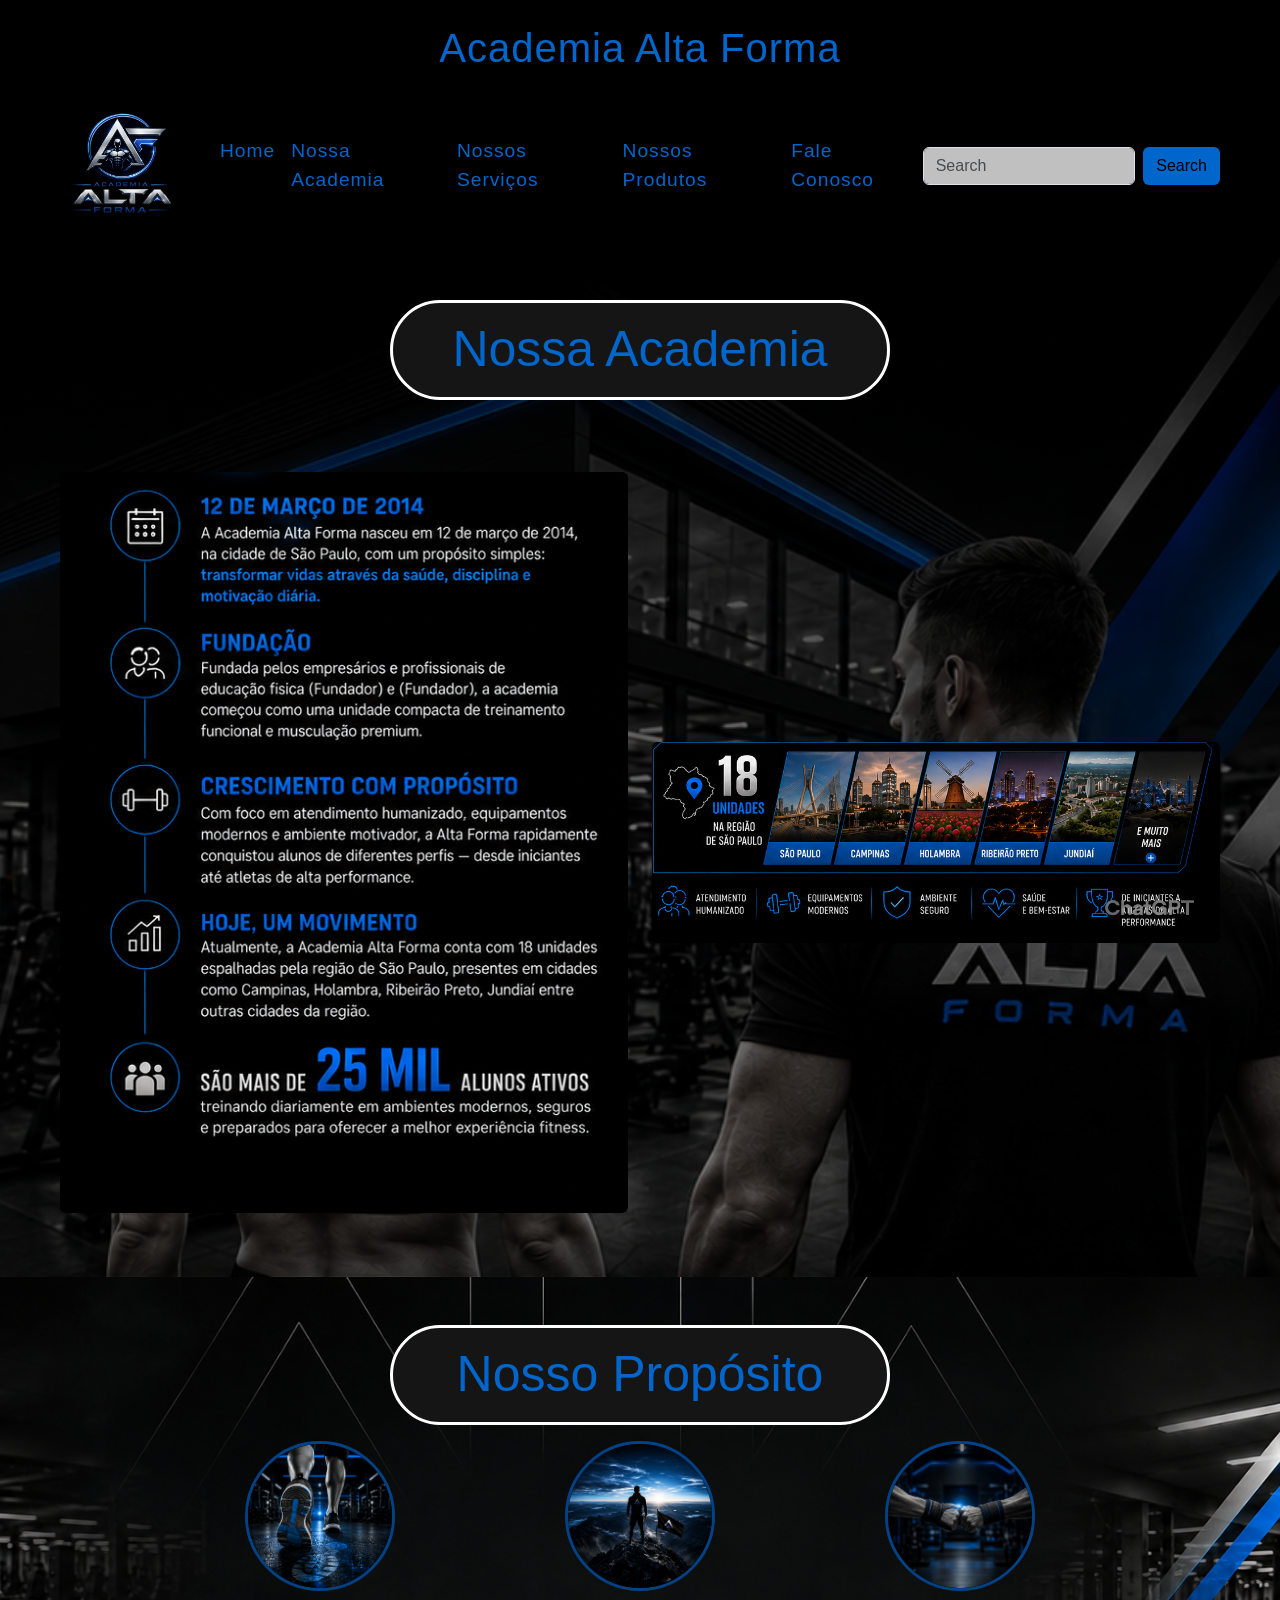
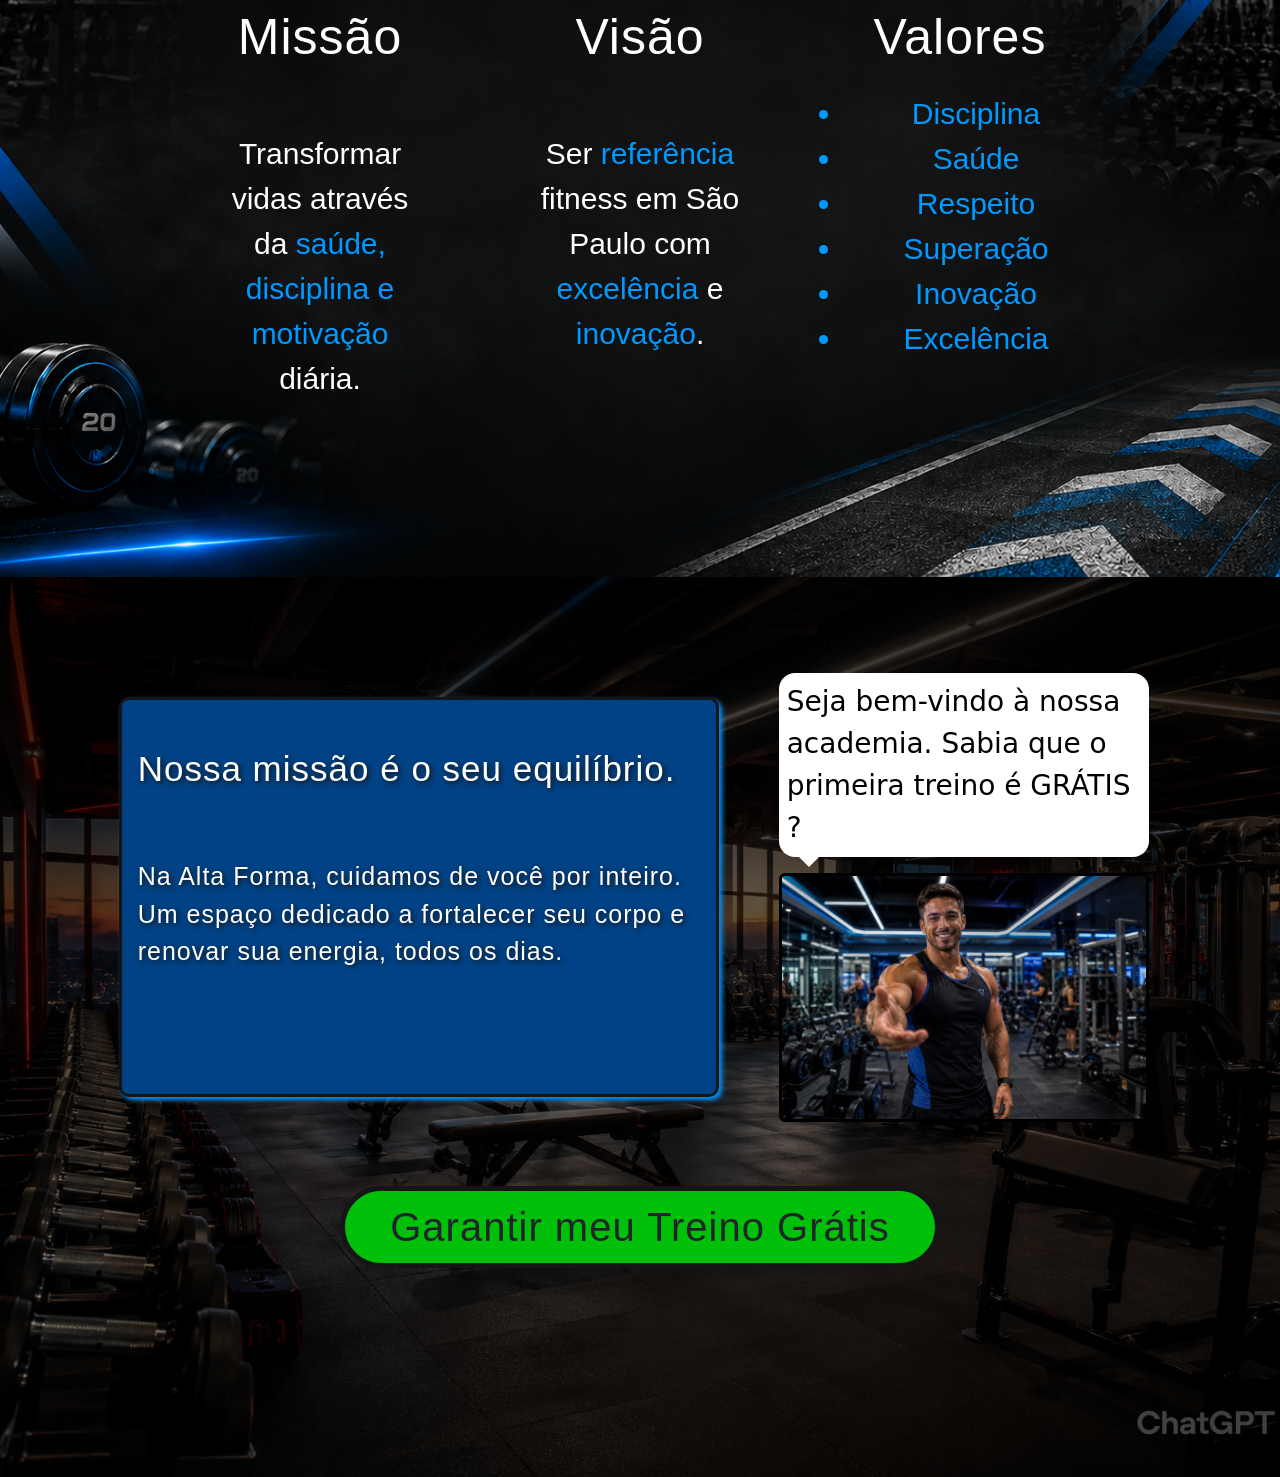
<file: projeto1/academia.html>
<!doctype html>
<html lang="en">
  <head>
    <meta charset="UTF-8" />
    <meta name="viewport" content="width=device-width, initial-scale=1.0" />
    <link
      href="https://cdn.jsdelivr.net/npm/bootstrap@5.3.8/dist/css/bootstrap.min.css"
      rel="stylesheet"
      integrity="sha384-sRIl4kxILFvY47J16cr9ZwB07vP4J8+LH7qKQnuqkuIAvNWLzeN8tE5YBujZqJLB"
      crossorigin="anonymous"
    />
    <link
      rel="icon"
      href="imagens/logo.png"
      sizes="32x32"
      type="image/png"
      class="favicon"
    />
    <style type="text/css">
      @import url(style.css);
    </style>
    <title>Academia Alta Forma | Nossa Academia</title>
  </head>
  <body>
    <header>
      <h1 class="text-center p-4 m-0">Academia Alta Forma</h1>
      <nav class="navbar navbar-expand-lg px-5">
        <div class="container-fluid gap-2 mb-3">
          <a class="navbar-brand" href="index.html#home"
            ><img
              src="imagens/logo.png"
              alt="Logo"
              class="img-fluid"
              style="max-width: 128px; max-height: 128px"
          /></a>
          <button
            class="navbar-toggler"
            type="button"
            data-bs-toggle="collapse"
            data-bs-target="#navbarSupportedContent"
            aria-controls="navbarSupportedContent"
            aria-expanded="false"
            aria-label="Toggle navigation"
          >
            <span class="navbar-toggler-icon"></span>
          </button>
          <div class="collapse navbar-collapse" id="navbarSupportedContent">
            <ul class="navbar-nav me-auto mb-2 mb-lg-0">
              <li class="nav-item">
                <a class="nav-link active" href="index.html#home">Home</a>
              </li>
              <li class="nav-item">
                <a class="nav-link active" href="academia.html#nossa-academia"
                  >Nossa Academia</a
                >
              </li>
              <li class="nav-item">
                <a class="nav-link active" href="servico.html#nossos-servicos"
                  >Nossos Serviços</a
                >
              </li>
              <li class="nav-item">
                <a class="nav-link active" href="produtos.html#produtos"
                  >Nossos Produtos</a
                >
              </li>
              <li class="nav-item">
                <a class="nav-link active" href="faleconosco.html#forms"
                  >Fale Conosco</a
                >
              </li>
            </ul>
            <form class="d-flex" role="search">
              <input
                class="form-control me-2 input-search"
                type="search"
                placeholder="Search"
                aria-label="Search"
              />
              <button class="btn btn-search" type="submit">Search</button>
            </form>
          </div>
        </div>
      </nav>
    </header>
    <main>
      <section class="section-academia-1" id="nossa-academia">
        <div class="d-flex align-items-center justify-content-center pt-5">
          <h1 class="titulo text-center p-3">Nossa Academia</h1>
        </div>
        <div class="row justify-content-center align-items-center p-5 m-0">
          <div class="col-md-6">
            <img
              src="imagens/academia-fundacao.png"
              alt=""
              class="img-fluid rounded d-flex my-3"
            />
          </div>
          <div class="col-md-6">
            <img
              src="imagens/academia-info.png"
              alt=""
              class="img-fluid rounded d-flex my-3"
            />
          </div>
        </div>
      </section>
      <section class="section-academia-2" id="proposito">
        <div class="d-flex align-items-center justify-content-center pt-5">
          <h1 class="titulo text-center p-3">Nosso Propósito</h1>
        </div>
        <div class="row text-center d-flex justify-content-center pt-2 m-0">
          <div class="col-md-3">
            <img
              src="imagens/missao.png"
              alt=""
              class="img-fluid img-prop mb-3"
            />
            <h3 class="titulo-prop">Missão</h3>
            <p class="texto-info pt-3 m-5">
              Transformar vidas através da
              <span class="texto-azul">saúde, disciplina e motivação</span>
              diária.
            </p>
          </div>
          <div class="col-md-3">
            <img
              src="imagens/visao.png"
              alt=""
              class="img-fluid img-prop mb-3"
            />
            <h3 class="titulo-prop">Visão</h3>
            <p class="texto-info pt-3 m-5">
              Ser <span class="texto-azul">referência</span> fitness em São
              Paulo com <span class="texto-azul">excelência</span> e
              <span class="texto-azul">inovação</span>.
            </p>
          </div>
          <div class="col-md-3">
            <img
              src="imagens/valores.png"
              alt=""
              class="img-fluid img-prop mb-3"
            />
            <h3 class="titulo-prop">Valores</h3>
            <ul class="estilo-lista py-3">
              <li>Disciplina</li>
              <li>Saúde</li>
              <li>Respeito</li>
              <li>Superação</li>
              <li>Inovação</li>
              <li>Excelência</li>
            </ul>
          </div>
        </div>
      </section>
      <section class="section-academia-3" id="experimentacao">
        <div
          class="row d-flex align-items-center justify-content-center px-5 pt-5 m-0 gap-5"
        >
          <div class="col-md-4 card p-3 my-5 pt-5">
            <h5 class="card-title">Nossa missão é o seu equilíbrio.</h5>
            <p class="card-text">
              Na Alta Forma, cuidamos de você por inteiro. Um espaço dedicado a
              fortalecer seu corpo e renovar sua energia, todos os dias.
            </p>
          </div>
          <div class="col-md-4 my-5">
            <div
              class="balao-fala bg-dark text-white p-2 rounded-4 shadow-sm mb-3"
            >
              Seja bem-vindo à nossa academia. Sabia que o primeira treino é
              GRÁTIS ?
            </div>
            <img
              src="imagens/promo.png"
              alt=""
              class="img-fluid rounded img-promo"
            />
          </div>
        </div>
        <div
          class="d-flex justify-content-center align-items-center m-0 pb-5 p-3"
        >
          <button class="btn btn-promo" type="button">
            Garantir meu Treino Grátis
          </button>
        </div>
      </section>
    </main>
    <script
      src="https://cdn.jsdelivr.net/npm/bootstrap@5.3.8/dist/js/bootstrap.bundle.min.js"
      integrity="sha384-FKyoEForCGlyvwx9Hj09JcYn3nv7wiPVlz7YYwJrWVcXK/BmnVDxM+D2scQbITxI"
      crossorigin="anonymous"
    ></script>
  </body>
</html>
</file>
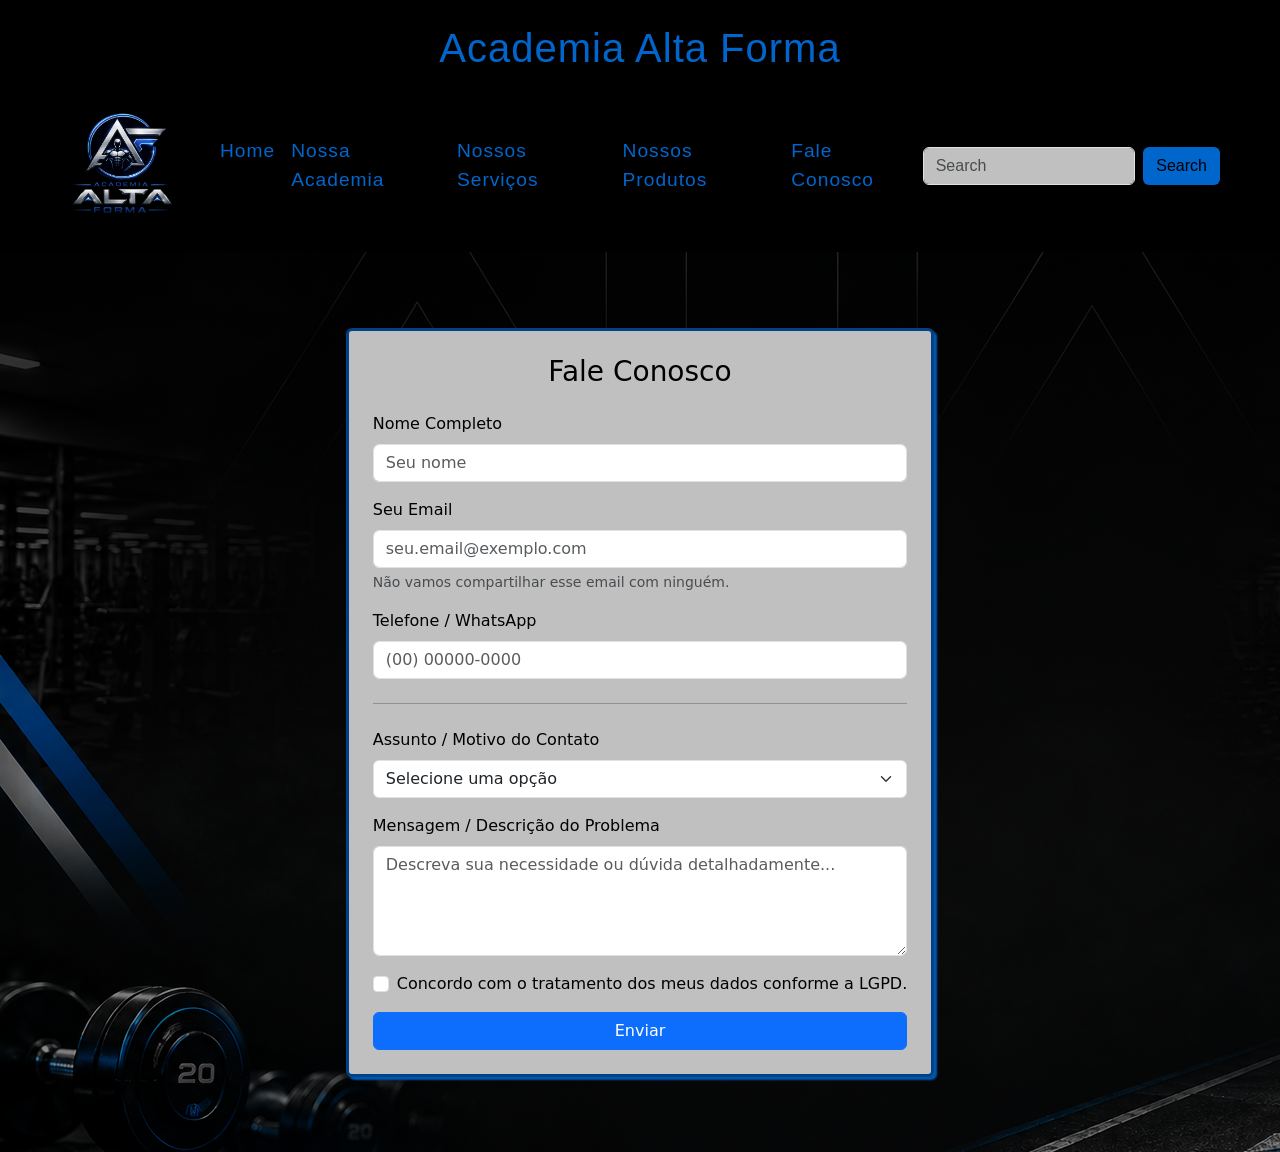
<file: projeto1/faleconosco.html>
<!doctype html>
<html lang="en">
  <head>
    <meta charset="UTF-8" />
    <meta name="viewport" content="width=device-width, initial-scale=1.0" />
    <link
      href="https://cdn.jsdelivr.net/npm/bootstrap@5.3.8/dist/css/bootstrap.min.css"
      rel="stylesheet"
      integrity="sha384-sRIl4kxILFvY47J16cr9ZwB07vP4J8+LH7qKQnuqkuIAvNWLzeN8tE5YBujZqJLB"
      crossorigin="anonymous"
    />
    <link
      rel="icon"
      href="imagens/logo.png"
      sizes="32x32"
      type="image/png"
      class="favicon"
    />
    <style type="text/css">
      @import url(style.css);
    </style>
    <title>Academia Alta Forma | Home</title>
  </head>
  <body>
    <header>
      <h1 class="text-center p-4 m-0">Academia Alta Forma</h1>
      <nav class="navbar navbar-expand-lg px-5">
        <div class="container-fluid gap-2 mb-3">
          <a class="navbar-brand" href="index.html#home"
            ><img
              src="imagens/logo.png"
              alt="Logo"
              class="img-fluid"
              style="max-width: 128px; max-height: 128px"
          /></a>
          <button
            class="navbar-toggler"
            type="button"
            data-bs-toggle="collapse"
            data-bs-target="#navbarSupportedContent"
            aria-controls="navbarSupportedContent"
            aria-expanded="false"
            aria-label="Toggle navigation"
          >
            <span class="navbar-toggler-icon"></span>
          </button>
          <div class="collapse navbar-collapse" id="navbarSupportedContent">
            <ul class="navbar-nav me-auto mb-2 mb-lg-0">
              <li class="nav-item">
                <a class="nav-link active" href="index.html#home">Home</a>
              </li>
              <li class="nav-item">
                <a class="nav-link active" href="academia.html#nossa-academia"
                  >Nossa Academia</a
                >
              </li>
              <li class="nav-item">
                <a class="nav-link active" href="servico.html#nossos-servicos"
                  >Nossos Serviços</a
                >
              </li>
              <li class="nav-item">
                <a class="nav-link active" href="produtos.html#produtos"
                  >Nossos Produtos</a
                >
              </li>
              <li class="nav-item">
                <a class="nav-link active" href="faleconosco.html#forms"
                  >Fale Conosco</a
                >
              </li>
            </ul>
            <form class="d-flex" role="search">
              <input
                class="form-control me-2 input-search"
                type="search"
                placeholder="Search"
                aria-label="Search"
              />
              <button class="btn btn-search" type="submit">Search</button>
            </form>
          </div>
        </div>
      </nav>
    </header>
    <main>
      <section
        class="section-fale-forms justify-content-center align-items-center d-flex"
        id="forms"
      >
        <div class="card p-4">
          <h3 class="mb-4 text-center">Fale Conosco</h3>
          <form action="">
            <div class="mb-3">
              <label for="nomeCompleto" class="form-label">Nome Completo</label>
              <input
                type="text"
                class="form-control"
                id="nomeCompleto"
                placeholder="Seu nome"
                required
              />
            </div>

            <div class="mb-3">
              <label for="exampleInputEmail1" class="form-label"
                >Seu Email</label
              >
              <input
                type="email"
                class="form-control"
                id="exampleInputEmail1"
                placeholder="seu.email@exemplo.com"
                aria-describedby="emailHelp"
                required
              />
              <div id="emailHelp" class="form-text">
                Não vamos compartilhar esse email com ninguém.
              </div>
            </div>

            <div class="mb-3">
              <label for="telefone" class="form-label"
                >Telefone / WhatsApp</label
              >
              <input
                type="tel"
                class="form-control"
                id="telefone"
                placeholder="(00) 00000-0000"
              />
            </div>

            <hr class="my-4" />

            <div class="mb-3">
              <label for="assunto" class="form-label"
                >Assunto / Motivo do Contato</label
              >
              <select class="form-select" id="assunto" required>
                <option value="" selected disabled>Selecione uma opção</option>
                <option value="suporte">Suporte Técnico</option>
                <option value="duvidas">Dúvidas sobre Produtos/Serviços</option>
                <option value="financeiro">Financeiro / Cobrança</option>
                <option value="reclamacoes">Reclamações ou Sugestões</option>
                <option value="parcerias">Parcerias / Comercial</option>
              </select>
            </div>
            <div class="mb-3">
              <label for="mensagem" class="form-label"
                >Mensagem / Descrição do Problema</label
              >
              <textarea
                class="form-control"
                id="mensagem"
                rows="4"
                placeholder="Descreva sua necessidade ou dúvida detalhadamente..."
                required
              ></textarea>
            </div>

            <!-- Seção 3: Encerramento e LGPD -->
            <div class="mb-3 form-check">
              <input
                type="checkbox"
                class="form-check-input"
                id="exampleCheck1"
                required
              />
              <label class="form-check-label" for="exampleCheck1"
                >Concordo com o tratamento dos meus dados conforme a
                LGPD.</label
              >
            </div>

            <div class="d-grid">
              <button type="submit" class="btn btn-primary">Enviar</button>
            </div>
          </form>
        </div>
      </section>
    </main>
    <script
      src="https://cdn.jsdelivr.net/npm/bootstrap@5.3.8/dist/js/bootstrap.bundle.min.js"
      integrity="sha384-FKyoEForCGlyvwx9Hj09JcYn3nv7wiPVlz7YYwJrWVcXK/BmnVDxM+D2scQbITxI"
      crossorigin="anonymous"
    ></script>
  </body>
</html>
</file>
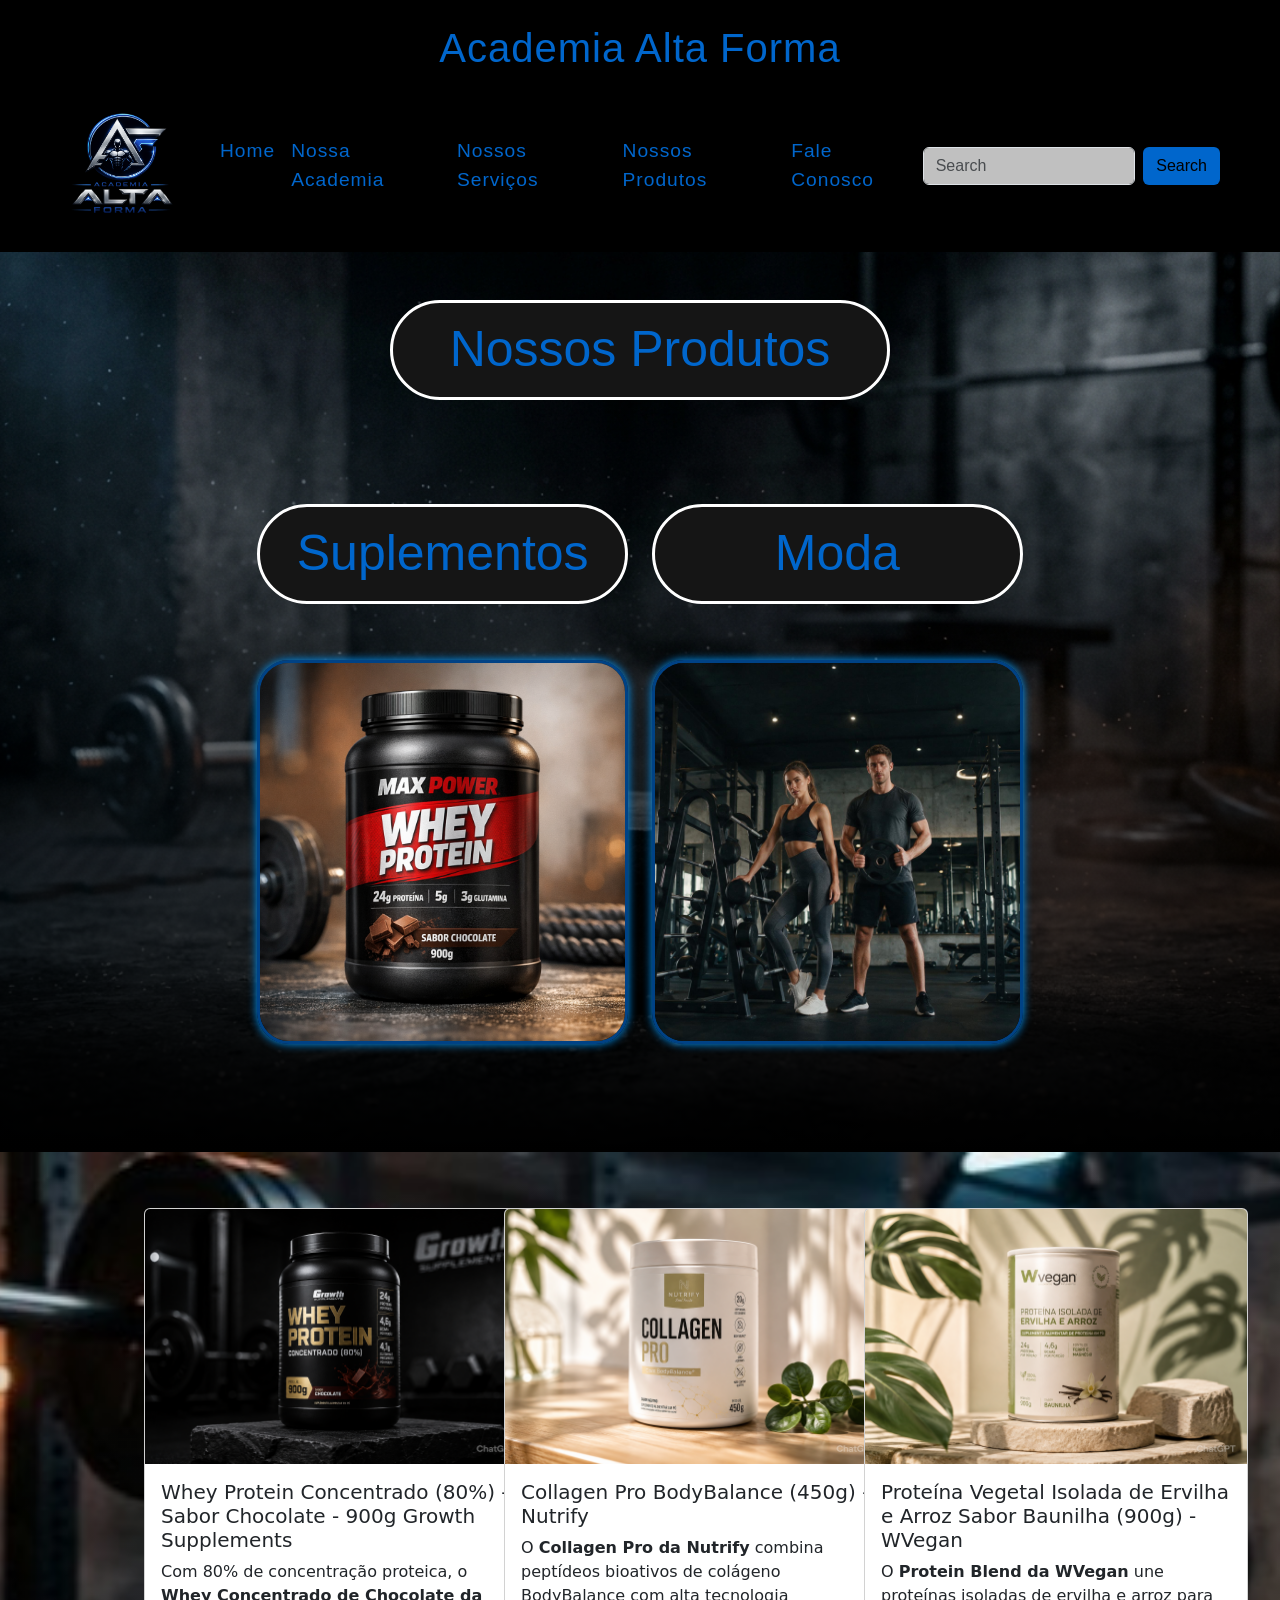
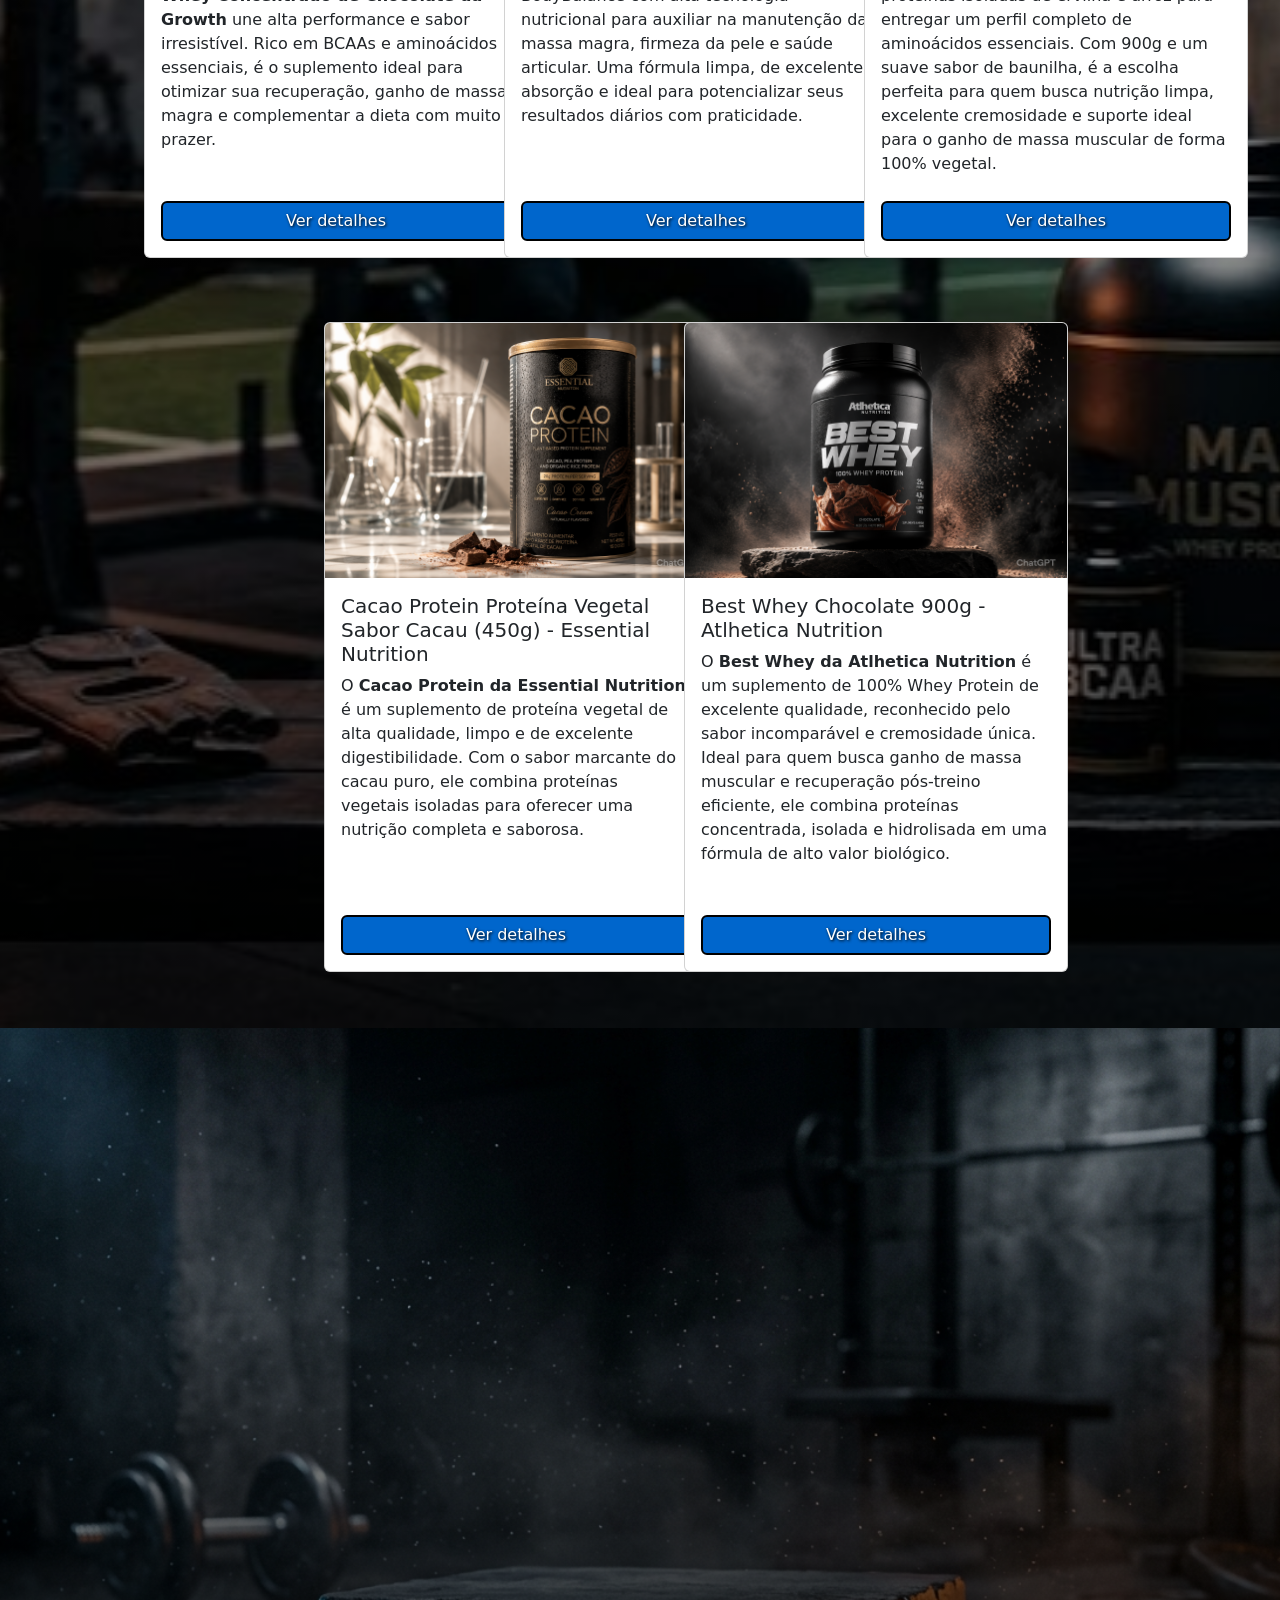
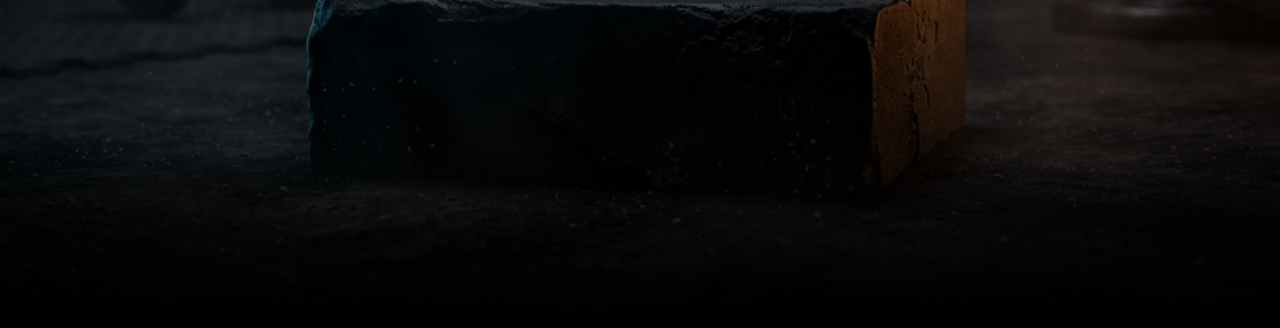
<file: projeto1/produtos.html>
<!doctype html>
<html lang="en">
  <head>
    <meta charset="UTF-8" />
    <meta name="viewport" content="width=device-width, initial-scale=1.0" />
    <link
      href="https://cdn.jsdelivr.net/npm/bootstrap@5.3.8/dist/css/bootstrap.min.css"
      rel="stylesheet"
      integrity="sha384-sRIl4kxILFvY47J16cr9ZwB07vP4J8+LH7qKQnuqkuIAvNWLzeN8tE5YBujZqJLB"
      crossorigin="anonymous"
    />
    <link
      rel="icon"
      href="imagens/logo.png"
      sizes="32x32"
      type="image/png"
      class="favicon"
    />
    <style type="text/css">
      @import url(style.css);
    </style>
    <title>Academia Alta Forma | Nossos Produtos</title>
  </head>
  <body>
    <header>
      <h1 class="text-center p-4 m-0">Academia Alta Forma</h1>
      <nav class="navbar navbar-expand-lg px-5">
        <div class="container-fluid gap-2 mb-3">
          <a class="navbar-brand" href="index.html#home"
            ><img
              src="imagens/logo.png"
              alt="Logo"
              class="img-fluid"
              style="max-width: 128px; max-height: 128px"
          /></a>
          <button
            class="navbar-toggler"
            type="button"
            data-bs-toggle="collapse"
            data-bs-target="#navbarSupportedContent"
            aria-controls="navbarSupportedContent"
            aria-expanded="false"
            aria-label="Toggle navigation"
          >
            <span class="navbar-toggler-icon"></span>
          </button>
          <div class="collapse navbar-collapse" id="navbarSupportedContent">
            <ul class="navbar-nav me-auto mb-2 mb-lg-0">
              <li class="nav-item">
                <a class="nav-link active" href="index.html#home">Home</a>
              </li>
              <li class="nav-item">
                <a class="nav-link active" href="academia.html#nossa-academia"
                  >Nossa Academia</a
                >
              </li>
              <li class="nav-item">
                <a class="nav-link active" href="servico.html#nossos-servicos"
                  >Nossos Serviços</a
                >
              </li>
              <li class="nav-item">
                <a class="nav-link active" href="produtos.html#produtos"
                  >Nossos Produtos</a
                >
              </li>
              <li class="nav-item">
                <a class="nav-link active" href="faleconosco.html#forms"
                  >Fale Conosco</a
                >
              </li>
            </ul>
            <form class="d-flex" role="search">
              <input
                class="form-control me-2 input-search"
                type="search"
                placeholder="Search"
                aria-label="Search"
              />
              <button class="btn btn-search" type="submit">Search</button>
            </form>
          </div>
        </div>
      </nav>
    </header>
    <main>
      <section class="section-produtos-1" id="produtos">
        <div class="d-flex align-items-center justify-content-center pt-5">
          <h1 class="titulo text-center p-3">Nossos Produtos</h1>
        </div>
        <div
          class="row justify-content-center d-flex align-items-center m-0 p-5"
        >
          <div class="col-md-4">
            <a href="#suplementos" class="text-decoration-none">
              <div
                class="d-flex align-items-center justify-content-center pt-5"
              >
                <h1 class="titulo text-center p-3">Suplementos</h1>
              </div>
            </a>
            <a
              href="#suplementos"
              class="text-decoration-none text-center d-flex justify-content-center pt-5"
            >
              <img
                src="imagens/img-opcao1.png"
                alt="Opção Suplementos"
                class="img-fluid rounded-5 img-opcao"
              />
            </a>
          </div>
          <div class="col-md-4">
            <a href="#moda" class="text-decoration-none">
              <div
                class="d-flex align-items-center justify-content-center pt-5"
              >
                <h1 class="titulo text-center p-3">Moda</h1>
              </div>
            </a>
            <a
              href="#moda"
              class="text-decoration-none text-center d-flex justify-content-center pt-5"
            >
              <img
                src="imagens/img-opcao2.jpeg"
                alt="Opção Moda"
                class="img-fluid rounded-5 img-opcao"
              />
            </a>
          </div>
        </div>
      </section>
      <section class="section-produtos-2" id="suplementos">
        <div
          class="row d-flex justify-content-center align-items-center p-5 gap-5 m-0"
        >
          <div class="col-md-3 m-2">
            <div class="card">
              <img
                src="imagens/growth-produtos.png"
                class="card-img-top"
                alt="Suplemento Growth"
              />
              <div class="card-body d-flex flex-column">
                <h5 class="card-title">
                  Whey Protein Concentrado (80%) - Sabor Chocolate - 900g Growth
                  Supplements
                </h5>
                <p class="card-text">
                  Com 80% de concentração proteica, o
                  <strong>Whey Concentrado de Chocolate da Growth</strong> une
                  alta performance e sabor irresistível. Rico em BCAAs e
                  aminoácidos essenciais, é o suplemento ideal para otimizar sua
                  recuperação, ganho de massa magra e complementar a dieta com
                  muito prazer.
                </p>
                <a href="#" class="btn btn-detalhes mt-auto">Ver detalhes</a>
              </div>
            </div>
          </div>
          <div class="col-md-3 m-2">
            <div class="card">
              <img
                src="imagens/nutrify-produtos.png"
                class="card-img-top"
                alt="Suplemento NUTRIFY"
              />
              <div class="card-body d-flex flex-column">
                <h5 class="card-title">
                  Collagen Pro BodyBalance (450g) - Nutrify
                </h5>
                <p class="card-text">
                  O <strong>Collagen Pro da Nutrify</strong> combina peptídeos
                  bioativos de colágeno BodyBalance com alta tecnologia
                  nutricional para auxiliar na manutenção da massa magra,
                  firmeza da pele e saúde articular. Uma fórmula limpa, de
                  excelente absorção e ideal para potencializar seus resultados
                  diários com praticidade.
                </p>
                <a href="#" class="btn btn-detalhes mt-auto">Ver detalhes </a>
              </div>
            </div>
          </div>
          <div class="col-md-3 m-2">
            <div class="card">
              <img
                src="imagens/wvegan-produtos.png"
                class="card-img-top"
                alt="Suplemento Wvegan"
              />
              <div class="card-body d-flex flex-column">
                <h5 class="card-title">
                  Proteína Vegetal Isolada de Ervilha e Arroz Sabor Baunilha
                  (900g) - WVegan
                </h5>
                <p class="card-text">
                  O <strong>Protein Blend da WVegan</strong> une proteínas
                  isoladas de ervilha e arroz para entregar um perfil completo
                  de aminoácidos essenciais. Com 900g e um suave sabor de
                  baunilha, é a escolha perfeita para quem busca nutrição limpa,
                  excelente cremosidade e suporte ideal para o ganho de massa
                  muscular de forma 100% vegetal.
                </p>
                <a href="#" class="btn btn-detalhes mt-auto">Ver detalhes</a>
              </div>
            </div>
          </div>
          <div class="col-md-3 m-2">
            <div class="card">
              <img
                src="imagens/essential-produtos.png"
                class="card-img-top"
                alt="Suplemento Essential Nutrition"
              />
              <div class="card-body d-flex flex-column">
                <h5 class="card-title">
                  Cacao Protein Proteína Vegetal Sabor Cacau (450g) - Essential
                  Nutrition
                </h5>
                <p class="card-text">
                  O <strong>Cacao Protein da Essential Nutrition</strong> é um
                  suplemento de proteína vegetal de alta qualidade, limpo e de
                  excelente digestibilidade. Com o sabor marcante do cacau puro,
                  ele combina proteínas vegetais isoladas para oferecer uma
                  nutrição completa e saborosa.
                </p>
                <a href="#" class="btn btn-detalhes mt-auto">Ver detalhes</a>
              </div>
            </div>
          </div>
          <div class="col-md-3 m-2">
            <div class="card">
              <img
                src="imagens/athletica-produtos.png"
                class="card-img-top"
                alt="Suplemento Atlhetica Nutrition"
              />
              <div class="card-body d-flex flex-column">
                <h5 class="card-title">
                  Best Whey Chocolate 900g - Atlhetica Nutrition
                </h5>
                <p class="card-text">
                  O <strong>Best Whey da Atlhetica Nutrition</strong> é um
                  suplemento de 100% Whey Protein de excelente qualidade,
                  reconhecido pelo sabor incomparável e cremosidade única. Ideal
                  para quem busca ganho de massa muscular e recuperação
                  pós-treino eficiente, ele combina proteínas concentrada,
                  isolada e hidrolisada em uma fórmula de alto valor biológico.
                </p>
                <a href="#" class="btn btn-detalhes mt-auto">Ver detalhes</a>
              </div>
            </div>
          </div>
        </div>
      </section>
      <section class="section-produtos-3" id="moda"></section>
    </main>
  </body>
</html>
</file>
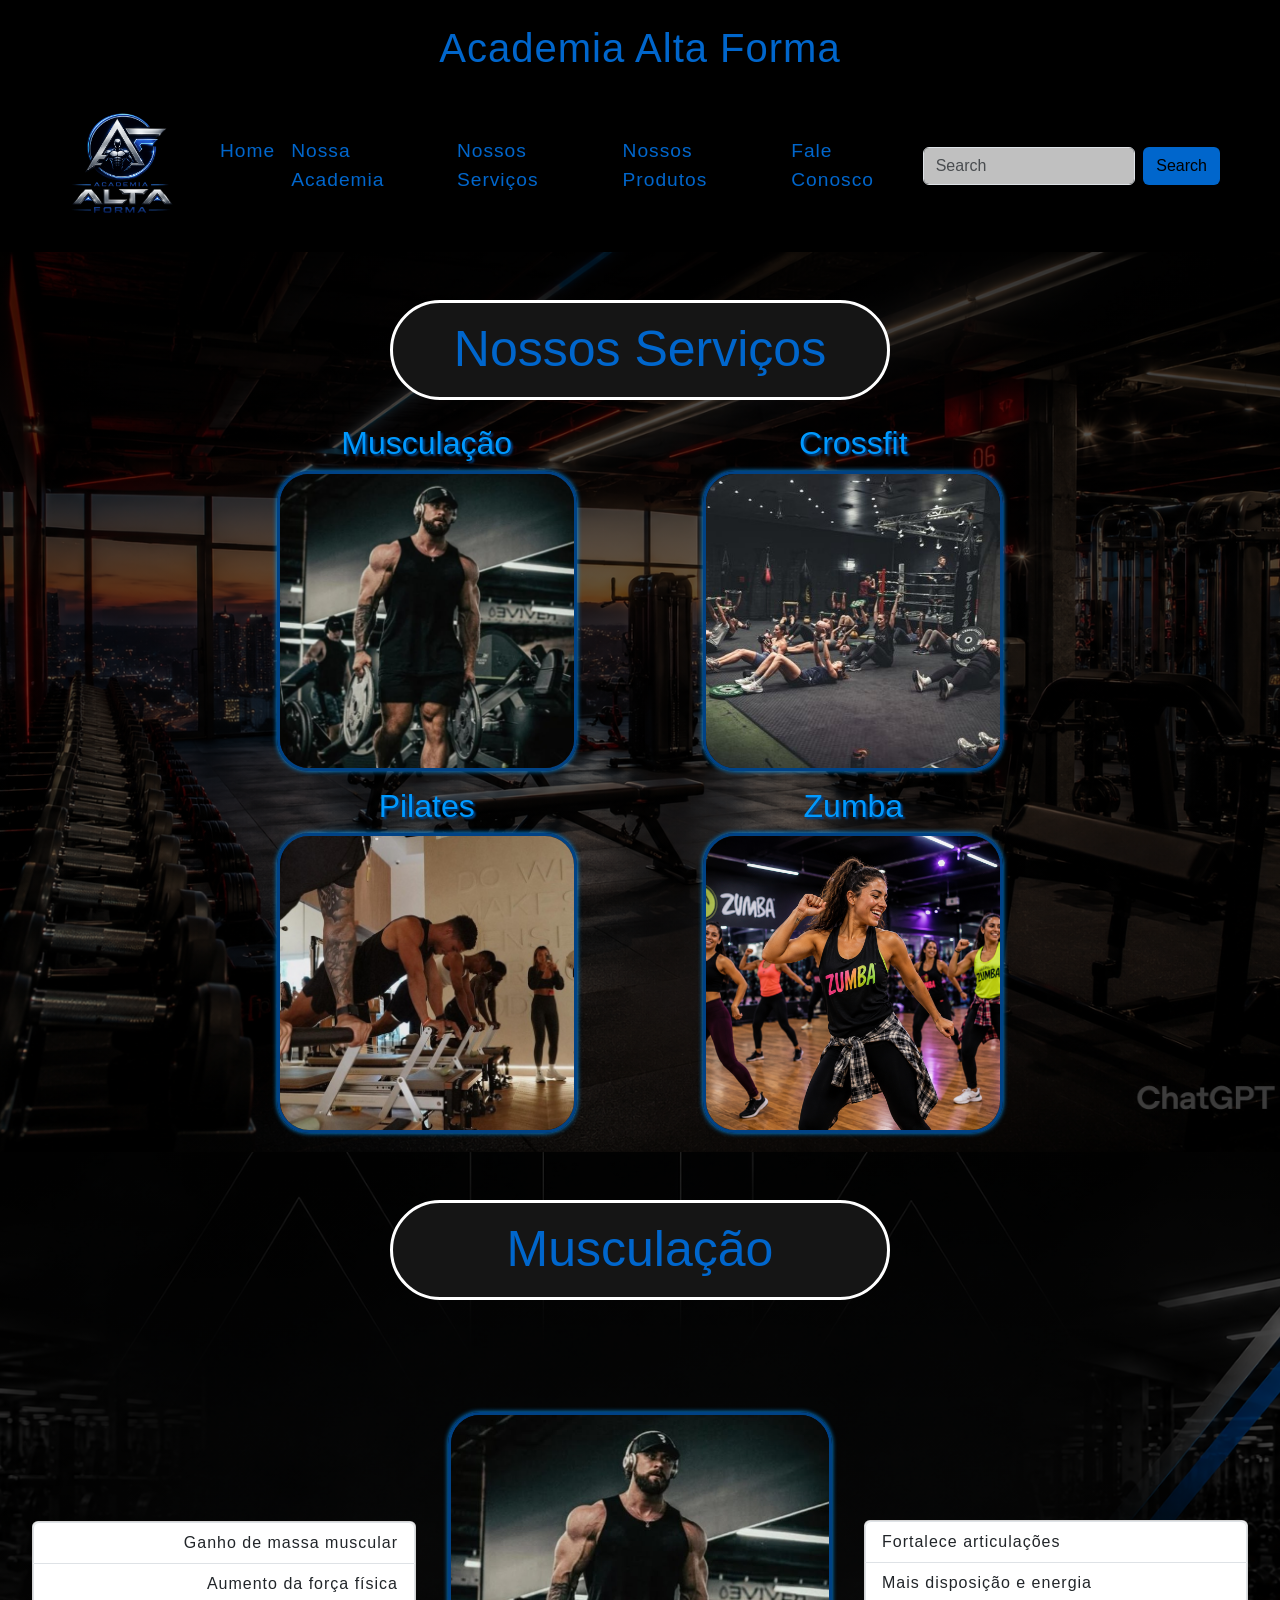
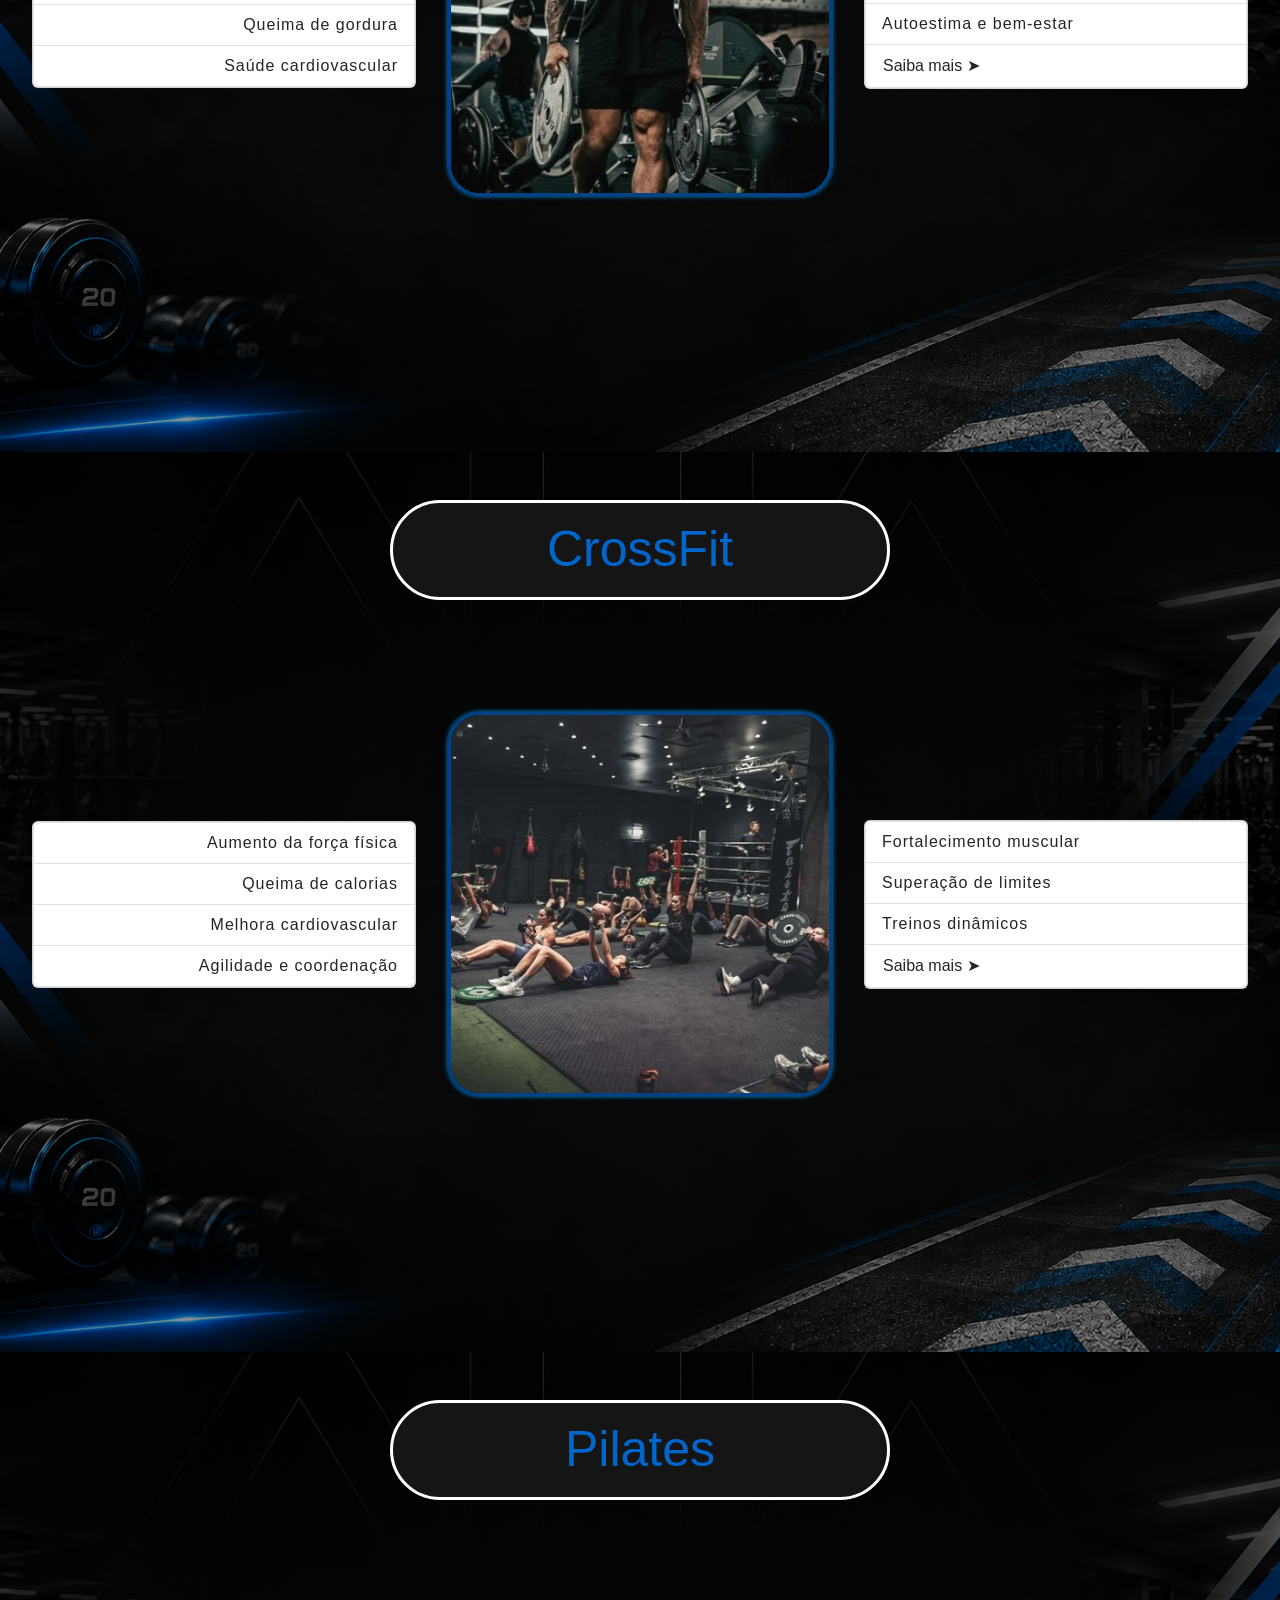
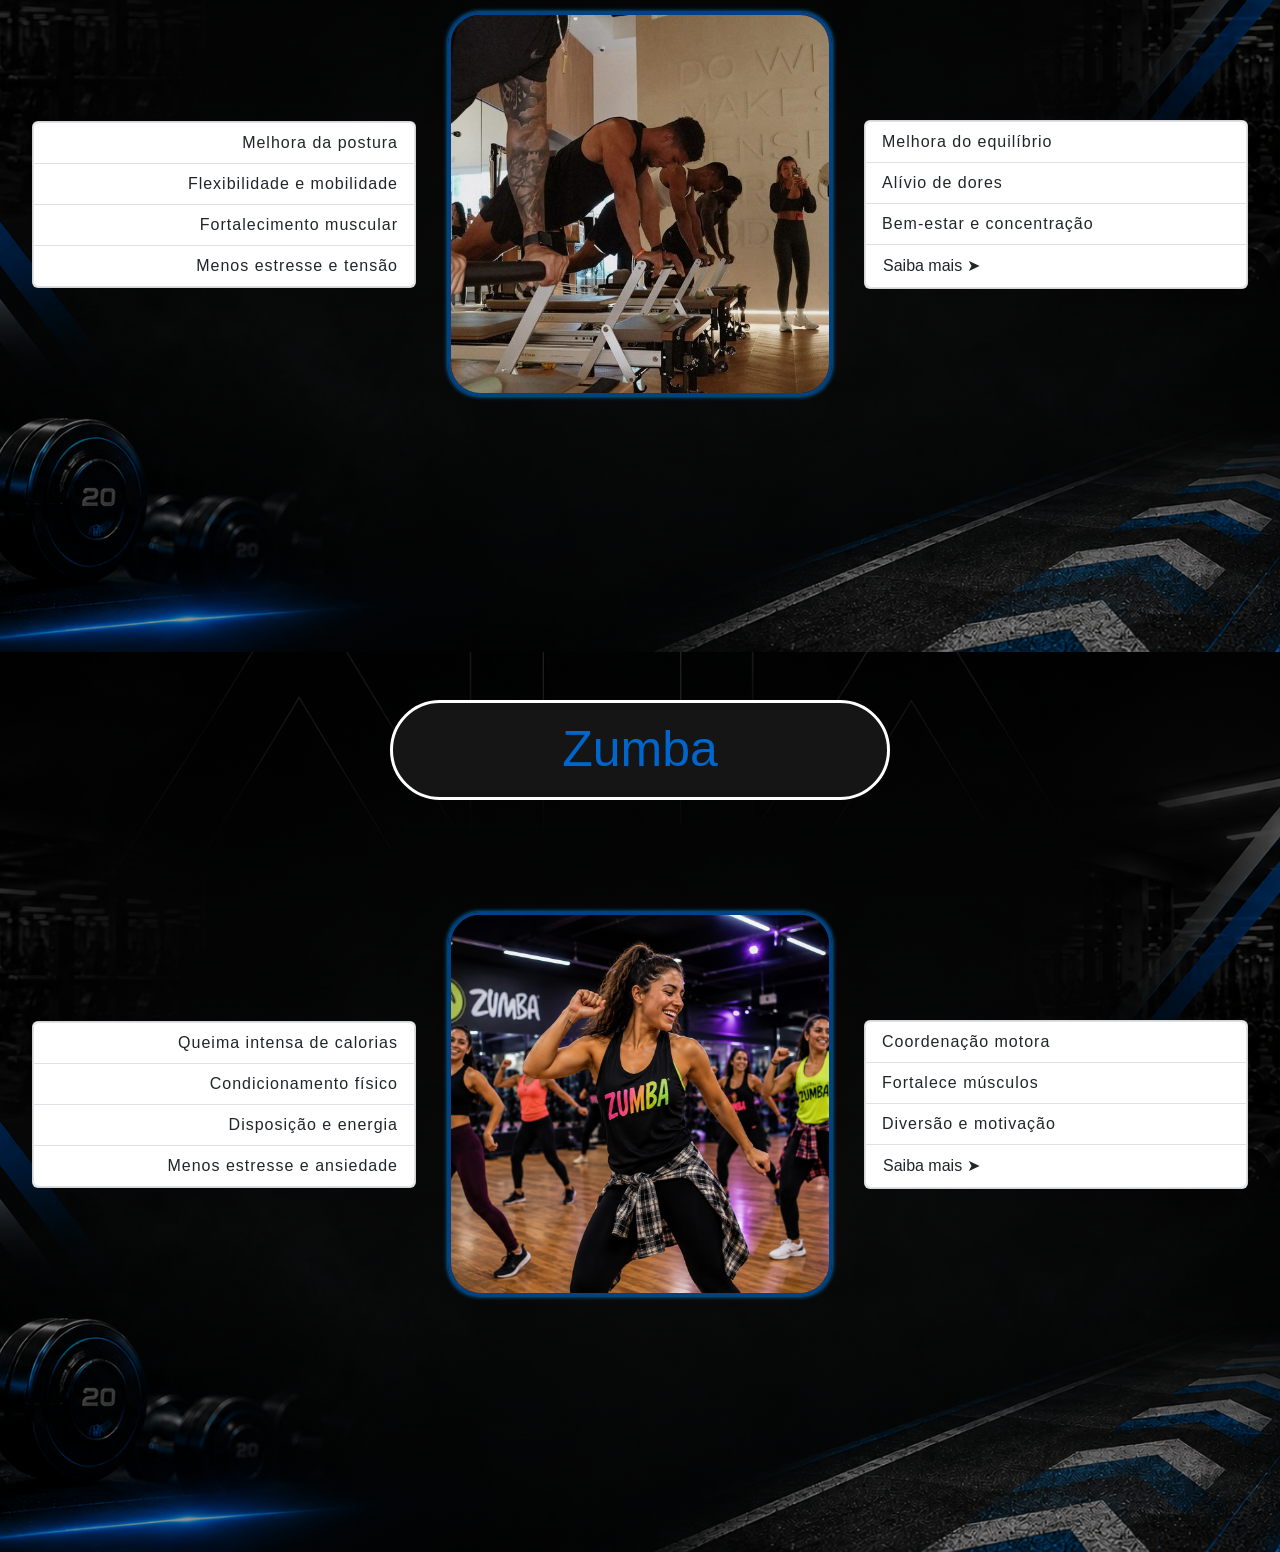
<file: projeto1/servico.html>
<!doctype html>
<html lang="en">
  <head>
    <meta charset="UTF-8" />
    <meta name="viewport" content="width=device-width, initial-scale=1.0" />
    <link
      href="https://cdn.jsdelivr.net/npm/bootstrap@5.3.8/dist/css/bootstrap.min.css"
      rel="stylesheet"
      integrity="sha384-sRIl4kxILFvY47J16cr9ZwB07vP4J8+LH7qKQnuqkuIAvNWLzeN8tE5YBujZqJLB"
      crossorigin="anonymous"
    />
    <link
      rel="icon"
      href="imagens/logo.png"
      sizes="32x32"
      type="image/png"
      class="favicon"
    />
    <style type="text/css">
      @import url(style.css);
    </style>
    <title>Academia Alta Forma | Nossos Serviços</title>
  </head>
  <body>
    <header>
      <h1 class="text-center p-4 m-0">Academia Alta Forma</h1>
      <nav class="navbar navbar-expand-lg px-5">
        <div class="container-fluid gap-2 mb-3">
          <a class="navbar-brand" href="index.html#home"
            ><img
              src="imagens/logo.png"
              alt="Logo"
              class="img-fluid"
              style="max-width: 128px; max-height: 128px"
          /></a>
          <button
            class="navbar-toggler"
            type="button"
            data-bs-toggle="collapse"
            data-bs-target="#navbarSupportedContent"
            aria-controls="navbarSupportedContent"
            aria-expanded="false"
            aria-label="Toggle navigation"
          >
            <span class="navbar-toggler-icon"></span>
          </button>
          <div class="collapse navbar-collapse" id="navbarSupportedContent">
            <ul class="navbar-nav me-auto mb-2 mb-lg-0">
              <li class="nav-item">
                <a class="nav-link active" href="index.html#home">Home</a>
              </li>
              <li class="nav-item">
                <a class="nav-link active" href="academia.html#nossa-academia"
                  >Nossa Academia</a
                >
              </li>
              <li class="nav-item">
                <a class="nav-link active" href="servico.html#nossos-servicos"
                  >Nossos Serviços</a
                >
              </li>
              <li class="nav-item">
                <a class="nav-link active" href="produtos.html#produtos"
                  >Nossos Produtos</a
                >
              </li>
              <li class="nav-item">
                <a class="nav-link active" href="faleconosco.html#forms"
                  >Fale Conosco</a
                >
              </li>
            </ul>
            <form class="d-flex" role="search">
              <input
                class="form-control me-2 input-search"
                type="search"
                placeholder="Search"
                aria-label="Search"
              />
              <button class="btn btn-search" type="submit">Search</button>
            </form>
          </div>
        </div>
      </nav>
    </header>
    <main>
      <section class="section-servico-1" id="nossos-servicos">
        <div class="d-flex align-items-center justify-content-center pt-5">
          <h1 class="titulo text-center p-3">Nossos Serviços</h1>
        </div>
        <div class="row d-flex justify-content-center text-center pt-3 m-0">
          <div class="col-md-4">
            <h2 class="fs-2">
              <a href="servico.html#musculacao" class="texto-servico"
                >Musculação</a
              >
            </h2>
            <a href="servico.html#musculacao" class=""
              ><img
                src="imagens/servico-musculacao-secao1.jpg"
                alt=""
                class="img-fluid img-servicos rounded-5"
            /></a>
          </div>
          <div class="col-md-4">
            <h2 class="fs-2">
              <a href="servico.html#crossfit" class="texto-servico">Crossfit</a>
            </h2>
            <a href="servico.html#crossfit" class=""
              ><img
                src="imagens/servico-crossfit-secao1.jpg"
                alt=""
                class="img-fluid img-servicos rounded-5"
            /></a>
          </div>
        </div>
        <div class="row d-flex justify-content-center text-center pt-3 m-0">
          <div class="col-md-4">
            <h2 class="fs-2">
              <a href="servico.html#pilates" class="texto-servico">Pilates</a>
            </h2>
            <a href="servico.html#pilates" class=""
              ><img
                src="imagens/servico-pilates-secao1.jpg"
                alt=""
                class="img-fluid img-servicos rounded-5"
            /></a>
          </div>
          <div class="col-md-4">
            <h2 class="fs-2">
              <a href="servico.html#zumba" class="texto-servico">Zumba</a>
            </h2>
            <a href="servico.html#zumba" class=""
              ><img
                src="imagens/servico-zumba-secao1.png"
                alt=""
                class="img-fluid img-servicos rounded-5"
            /></a>
          </div>
        </div>
      </section>

      <section class="section-servico-2" id="musculacao">
        <div class="d-flex align-items-center justify-content-center pt-5">
          <h1 class="titulo text-center p-3">Musculação</h1>
        </div>
        <div class="row justify-content-center text-center pt-5 m-0">
          <div class="col-md-auto align-items-center d-flex pt-5">
            <div class="m-auto justify-content-center">
              <ul class="card list-group text-end">
                <li class="list-group-item">Ganho de massa muscular</li>
                <li class="list-group-item">Aumento da força física</li>
                <li class="list-group-item">Queima de gordura</li>
                <li class="list-group-item">Saúde cardiovascular</li>
              </ul>
            </div>
          </div>
          <div class="col-md-auto pt-5">
            <img
              src="imagens/servico-musculacao-secao1.jpg"
              alt=""
              class="img-fluid img-servicos rounded-5 m-2"
            />
          </div>
          <div class="col-md-auto align-items-center d-flex pt-5">
            <div class="m-auto justify-content-center">
              <ul class="card list-group text-start">
                <li class="list-group-item">Fortalece articulações</li>
                <li class="list-group-item">Mais disposição e energia</li>
                <li class="list-group-item">Autoestima e bem-estar</li>
                <!-- Tópico "Saiba mais" que aciona o modal -->
                <li class="list-group-item">
                  <button
                    type="button"
                    class="btn text-decoration-none p-0"
                    data-bs-toggle="modal"
                    data-bs-target="#modalSaibaMais"
                  >
                    Saiba mais ➤
                  </button>
                </li>
              </ul>
            </div>

            <!-- Modal (Card que abre por cima de tudo) -->
            <div
              class="modal fade"
              id="modalSaibaMais"
              tabindex="-1"
              aria-labelledby="modalSaibaMaisLabel"
              aria-hidden="true"
            >
              <div class="modal-dialog modal-dialog-centered">
                <div class="modal-content shadow">
                  <div class="modal-header bg-dark text-white">
                    <h5 class="modal-title" id="modalSaibaMaisLabel">
                      Detalhes Completos do Projeto
                    </h5>
                    <button
                      type="button"
                      class="btn-close btn-close-white"
                      data-bs-dismiss="modal"
                      aria-label="Fechar"
                    ></button>
                  </div>
                  <div class="modal-body">
                    <h6 class="fw-bold">Tecnologias Utilizadas:</h6>
                    <ul>
                      <li>Front-end: HTML5, CSS3, JavaScript e Bootstrap 5.</li>
                      <li>Back-end: PHP 8.2 com framework Laravel.</li>
                      <li>Banco de Dados: MySQL 8.0.</li>
                    </ul>

                    <hr />

                    <h6 class="fw-bold">Equipe Alocada:</h6>
                    <p>
                      1 Gerente de Projetos, 2 Desenvolvedores Full-Stack, 1
                      Designer UI/UX e 1 QA (Testador).
                    </p>

                    <hr />

                    <h6 class="fw-bold">Observações Adicionais:</h6>
                    <p>
                      O projeto inclui 3 meses de suporte técnico gratuito após
                      a entrega. Treinamento da equipe administrativa para uso
                      do sistema também está incluso no escopo.
                    </p>
                  </div>
                  <div class="modal-footer">
                    <button
                      type="button"
                      class="btn btn-secondary"
                      data-bs-dismiss="modal"
                    >
                      Fechar
                    </button>
                    <button type="button" class="btn btn-primary">
                      Entrar em contato
                    </button>
                  </div>
                </div>
              </div>
            </div>
          </div>
        </div>
      </section>

      <section class="section-servico-3" id="crossfit">
        <div class="d-flex align-items-center justify-content-center pt-5">
          <h1 class="titulo text-center p-3">CrossFit</h1>
        </div>
        <div class="row justify-content-center text-center pt-5 m-0">
          <div class="col-md-auto align-items-center d-flex pt-5">
            <div class="m-auto justify-content-center">
              <ul class="card list-group text-end">
                <li class="list-group-item">Aumento da força física</li>
                <li class="list-group-item">Queima de calorias</li>
                <li class="list-group-item">Melhora cardiovascular</li>
                <li class="list-group-item">Agilidade e coordenação</li>
              </ul>
            </div>
          </div>
          <div class="col-md-auto pt-5">
            <img
              src="imagens/servico-crossfit-secao1.jpg"
              alt=""
              class="img-fluid img-servicos rounded-5 m-2"
            />
          </div>
          <div class="col-md-auto align-items-center d-flex pt-5">
            <div class="m-auto justify-content-center">
              <ul class="card list-group text-start">
                <li class="list-group-item">Fortalecimento muscular</li>
                <li class="list-group-item">Superação de limites</li>
                <li class="list-group-item">Treinos dinâmicos</li>
                <!-- Tópico "Saiba mais" que aciona o modal -->
                <li class="list-group-item">
                  <button
                    type="button"
                    class="btn text-decoration-none p-0"
                    data-bs-toggle="modal"
                    data-bs-target="#modalSaibaMais"
                  >
                    Saiba mais ➤
                  </button>
                </li>
              </ul>
            </div>

            <!-- Modal (Card que abre por cima de tudo) -->
            <div
              class="modal fade"
              id="modalSaibaMais"
              tabindex="-1"
              aria-labelledby="modalSaibaMaisLabel"
              aria-hidden="true"
            >
              <div class="modal-dialog modal-dialog-centered">
                <div class="modal-content shadow">
                  <div class="modal-header bg-dark text-white">
                    <h5 class="modal-title" id="modalSaibaMaisLabel">
                      Detalhes Completos do Projeto
                    </h5>
                    <button
                      type="button"
                      class="btn-close btn-close-white"
                      data-bs-dismiss="modal"
                      aria-label="Fechar"
                    ></button>
                  </div>
                  <div class="modal-body">
                    <h6 class="fw-bold">Tecnologias Utilizadas:</h6>
                    <ul>
                      <li>Front-end: HTML5, CSS3, JavaScript e Bootstrap 5.</li>
                      <li>Back-end: PHP 8.2 com framework Laravel.</li>
                      <li>Banco de Dados: MySQL 8.0.</li>
                    </ul>

                    <hr />

                    <h6 class="fw-bold">Equipe Alocada:</h6>
                    <p>
                      1 Gerente de Projetos, 2 Desenvolvedores Full-Stack, 1
                      Designer UI/UX e 1 QA (Testador).
                    </p>

                    <hr />

                    <h6 class="fw-bold">Observações Adicionais:</h6>
                    <p>
                      O projeto inclui 3 meses de suporte técnico gratuito após
                      a entrega. Treinamento da equipe administrativa para uso
                      do sistema também está incluso no escopo.
                    </p>
                  </div>
                  <div class="modal-footer">
                    <button
                      type="button"
                      class="btn btn-secondary"
                      data-bs-dismiss="modal"
                    >
                      Fechar
                    </button>
                    <button type="button" class="btn btn-primary">
                      Entrar em contato
                    </button>
                  </div>
                </div>
              </div>
            </div>
          </div>
        </div>
      </section>

      <section class="section-servico-4" id="pilates">
        <div class="d-flex align-items-center justify-content-center pt-5">
          <h1 class="titulo text-center p-3">Pilates</h1>
        </div>
        <div class="row justify-content-center text-center pt-5 m-0">
          <div class="col-md-auto align-items-center d-flex pt-5">
            <div class="m-auto justify-content-center">
              <ul class="card list-group text-end">
                <li class="list-group-item">Melhora da postura</li>
                <li class="list-group-item">Flexibilidade e mobilidade</li>
                <li class="list-group-item">Fortalecimento muscular</li>
                <li class="list-group-item">Menos estresse e tensão</li>
              </ul>
            </div>
          </div>
          <div class="col-md-auto pt-5">
            <img
              src="imagens/servico-pilates-secao1.jpg"
              alt=""
              class="img-fluid img-servicos rounded-5 m-2"
            />
          </div>
          <div class="col-md-auto align-items-center d-flex pt-5">
            <div class="m-auto justify-content-center">
              <ul class="card list-group text-start">
                <li class="list-group-item">Melhora do equilíbrio</li>
                <li class="list-group-item">Alívio de dores</li>
                <li class="list-group-item">Bem-estar e concentração</li>
                <!-- Tópico "Saiba mais" que aciona o modal -->
                <li class="list-group-item">
                  <button
                    type="button"
                    class="btn text-decoration-none p-0"
                    data-bs-toggle="modal"
                    data-bs-target="#modalSaibaMais"
                  >
                    Saiba mais ➤
                  </button>
                </li>
              </ul>
            </div>
            <!-- Modal (Card que abre por cima de tudo) -->
            <div
              class="modal fade"
              id="modalSaibaMais"
              tabindex="-1"
              aria-labelledby="modalSaibaMaisLabel"
              aria-hidden="true"
            >
              <div class="modal-dialog modal-dialog-centered">
                <div class="modal-content shadow">
                  <div class="modal-header bg-dark text-white">
                    <h5 class="modal-title" id="modalSaibaMaisLabel">
                      Detalhes Completos do Projeto
                    </h5>
                    <button
                      type="button"
                      class="btn-close btn-close-white"
                      data-bs-dismiss="modal"
                      aria-label="Fechar"
                    ></button>
                  </div>
                  <div class="modal-body">
                    <h6 class="fw-bold">Tecnologias Utilizadas:</h6>
                    <ul>
                      <li>Front-end: HTML5, CSS3, JavaScript e Bootstrap 5.</li>
                      <li>Back-end: PHP 8.2 com framework Laravel.</li>
                      <li>Banco de Dados: MySQL 8.0.</li>
                    </ul>

                    <hr />

                    <h6 class="fw-bold">Equipe Alocada:</h6>
                    <p>
                      1 Gerente de Projetos, 2 Desenvolvedores Full-Stack, 1
                      Designer UI/UX e 1 QA (Testador).
                    </p>

                    <hr />

                    <h6 class="fw-bold">Observações Adicionais:</h6>
                    <p>
                      O projeto inclui 3 meses de suporte técnico gratuito após
                      a entrega. Treinamento da equipe administrativa para uso
                      do sistema também está incluso no escopo.
                    </p>
                  </div>
                  <div class="modal-footer">
                    <button
                      type="button"
                      class="btn btn-secondary"
                      data-bs-dismiss="modal"
                    >
                      Fechar
                    </button>
                    <button type="button" class="btn btn-primary">
                      Entrar em contato
                    </button>
                  </div>
                </div>
              </div>
            </div>
          </div>
        </div>
      </section>
      
      <section class="section-servico-5" id="zumba">
        <div class="d-flex align-items-center justify-content-center pt-5">
          <h1 class="titulo text-center p-3">Zumba</h1>
        </div>
        <div class="row justify-content-center text-center pt-5 m-0">
          <div class="col-md-auto align-items-center d-flex pt-5">
            <div class="m-auto justify-content-center">
              <ul class="card list-group text-end">
                <li class="list-group-item">Queima intensa de calorias</li>
                <li class="list-group-item">Condicionamento físico</li>
                <li class="list-group-item">Disposição e energia</li>
                <li class="list-group-item">Menos estresse e ansiedade</li>
              </ul>
            </div>
          </div>
          <div class="col-md-auto pt-5">
            <img
              src="imagens/servico-zumba-secao1.png"
              alt=""
              class="img-fluid img-servicos rounded-5 m-2"
            />
          </div>
          <div class="col-md-auto align-items-center d-flex pt-5">
            <div class="m-auto justify-content-center">
              <ul class="card list-group text-start">
                <li class="list-group-item">Coordenação motora</li>
                <li class="list-group-item">Fortalece músculos</li>
                <li class="list-group-item">Diversão e motivação</li>
                <!-- Tópico "Saiba mais" que aciona o modal -->
                <li class="list-group-item">
                  <button
                    type="button"
                    class="btn text-decoration-none p-0"
                    data-bs-toggle="modal"
                    data-bs-target="#modalSaibaMais"
                  >
                    Saiba mais ➤
                  </button>
                </li>
              </ul>
            </div>
            <!-- Modal (Card que abre por cima de tudo) -->
            <div
              class="modal fade"
              id="modalSaibaMais"
              tabindex="-1"
              aria-labelledby="modalSaibaMaisLabel"
              aria-hidden="true"
            >
              <div class="modal-dialog modal-dialog-centered">
                <div class="modal-content shadow">
                  <div class="modal-header bg-dark text-white">
                    <h5 class="modal-title" id="modalSaibaMaisLabel">
                      Detalhes Completos do Projeto
                    </h5>
                    <button
                      type="button"
                      class="btn-close btn-close-white"
                      data-bs-dismiss="modal"
                      aria-label="Fechar"
                    ></button>
                  </div>
                  <div class="modal-body">
                    <h6 class="fw-bold">Tecnologias Utilizadas:</h6>
                    <ul>
                      <li>Front-end: HTML5, CSS3, JavaScript e Bootstrap 5.</li>
                      <li>Back-end: PHP 8.2 com framework Laravel.</li>
                      <li>Banco de Dados: MySQL 8.0.</li>
                    </ul>

                    <hr />

                    <h6 class="fw-bold">Equipe Alocada:</h6>
                    <p>
                      1 Gerente de Projetos, 2 Desenvolvedores Full-Stack, 1
                      Designer UI/UX e 1 QA (Testador).
                    </p>

                    <hr />

                    <h6 class="fw-bold">Observações Adicionais:</h6>
                    <p>
                      O projeto inclui 3 meses de suporte técnico gratuito após
                      a entrega. Treinamento da equipe administrativa para uso
                      do sistema também está incluso no escopo.
                    </p>
                  </div>
                  <div class="modal-footer">
                    <button
                      type="button"
                      class="btn btn-secondary"
                      data-bs-dismiss="modal"
                    >
                      Fechar
                    </button>
                    <button type="button" class="btn btn-primary">
                      Entrar em contato
                    </button>
                  </div>
                </div>
              </div>
            </div>
          </div>
        </div>
      </section>
    </main>
    <script
      src="https://cdn.jsdelivr.net/npm/bootstrap@5.3.8/dist/js/bootstrap.bundle.min.js"
      integrity="sha384-FKyoEForCGlyvwx9Hj09JcYn3nv7wiPVlz7YYwJrWVcXK/BmnVDxM+D2scQbITxI"
      crossorigin="anonymous"
    ></script>
  </body>
</html>
</file>
